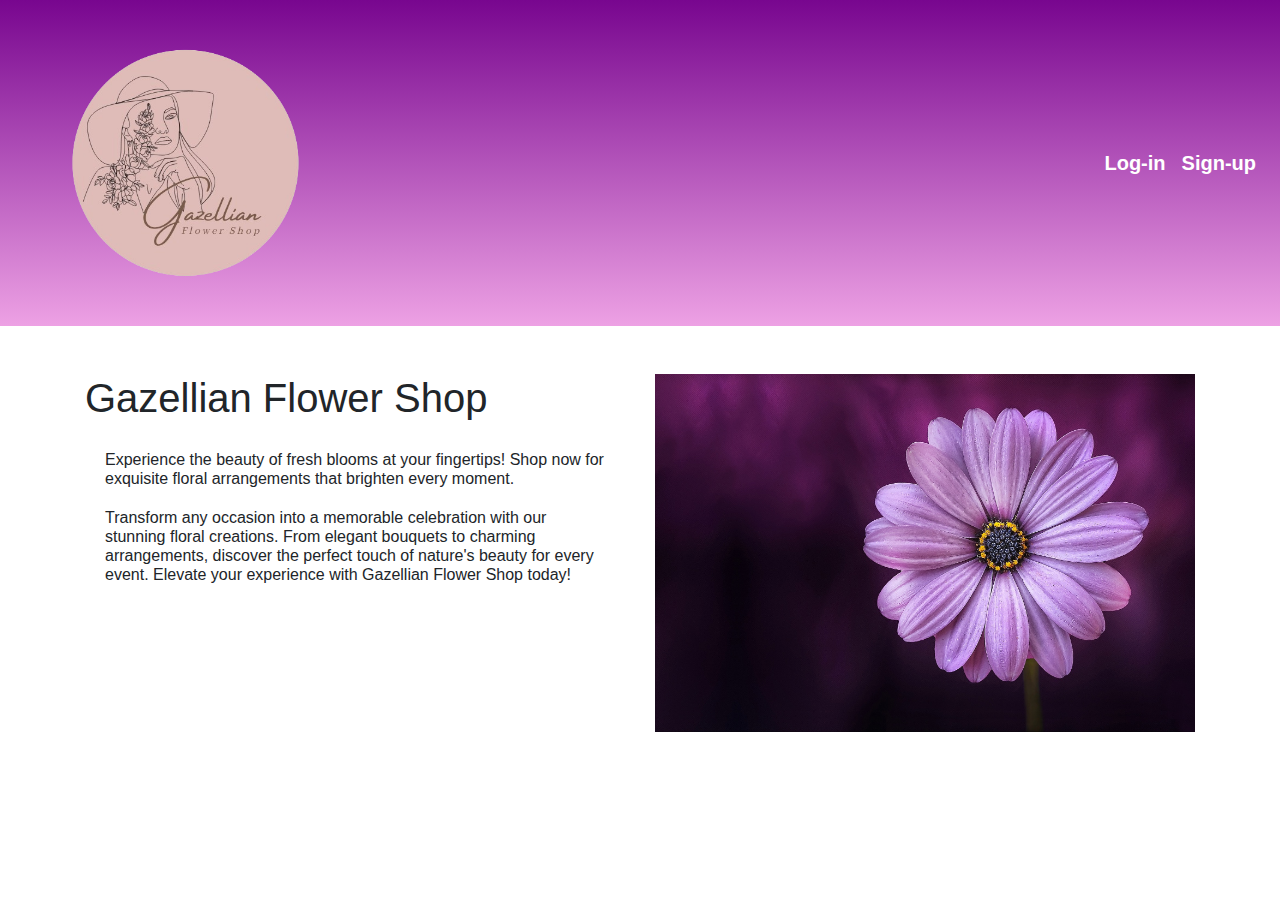
<file: index.html>
<!DOCTYPE html>
<html lang="en">
<head>
    <meta charset="UTF-8">
    <meta name="viewport" content="width=device-width, initial-scale=1.0">
    <title>Gazellian</title>
    <link rel="stylesheet" href="styles.css">
    <script src="https://code.jquery.com/jquery-3.5.1.slim.min.js"></script>
    <script src="https://cdn.jsdelivr.net/npm/@popperjs/core@2.5.3/dist/umd/popper.min.js"></script>
    <script src="https://maxcdn.bootstrapcdn.com/bootstrap/4.5.2/js/bootstrap.min.js"></script>
    <link rel="stylesheet" href="https://maxcdn.bootstrapcdn.com/bootstrap/4.5.2/css/bootstrap.min.css">

</head>
</head>
<body>
    <!-- Navbar -->
    <nav class="navbar navbar-expand-lg navbar-light ">
        <a class="navbar-brand" href="#"><img src="logo.png"></a>
        <button class="navbar-toggler" type="button" data-toggle="collapse" 
        data-target="#navbarNav" aria-controls="navbarNav" aria-expanded="false"
       
        aria-label="Toggle navigation">
            <span class="navbar-toggler-icon"></span>
        </button>
        <div class="collapse navbar-collapse" id="navbarNav">
            <ul class="navbar-nav ml-auto">
                <li class="nav-item active">
                    <a class="nav-link" href="login.html" target ="_self">Log-in</a>
                </li>
                <li class="nav-item">
                    <a class="nav-link" href="signup.html" target ="_self">Sign-up</a>
                </li>
            </ul>


        </div>
    </nav>


     <!-- Content Section --> 
     <div class="container mt-5">
        <div class="row">
            <div class="col-md-6">
                <h1>Gazellian Flower Shop</h1>
                <h6> Experience the beauty of fresh blooms at your fingertips! 
                    Shop now for exquisite floral arrangements that brighten every moment.
                <br>   <br>Transform any occasion into a memorable celebration with our stunning floral creations. From elegant bouquets to charming arrangements, discover the perfect touch
                of nature's beauty for every event. Elevate your experience with Gazellian Flower Shop today!
                </h6>
            </div>
            <div class="col-md-6">
                <img src="0.jpg" alt="Image" class="img-fluid">
            </div>
        </div>
    </div>



</body>
</html>
</file>
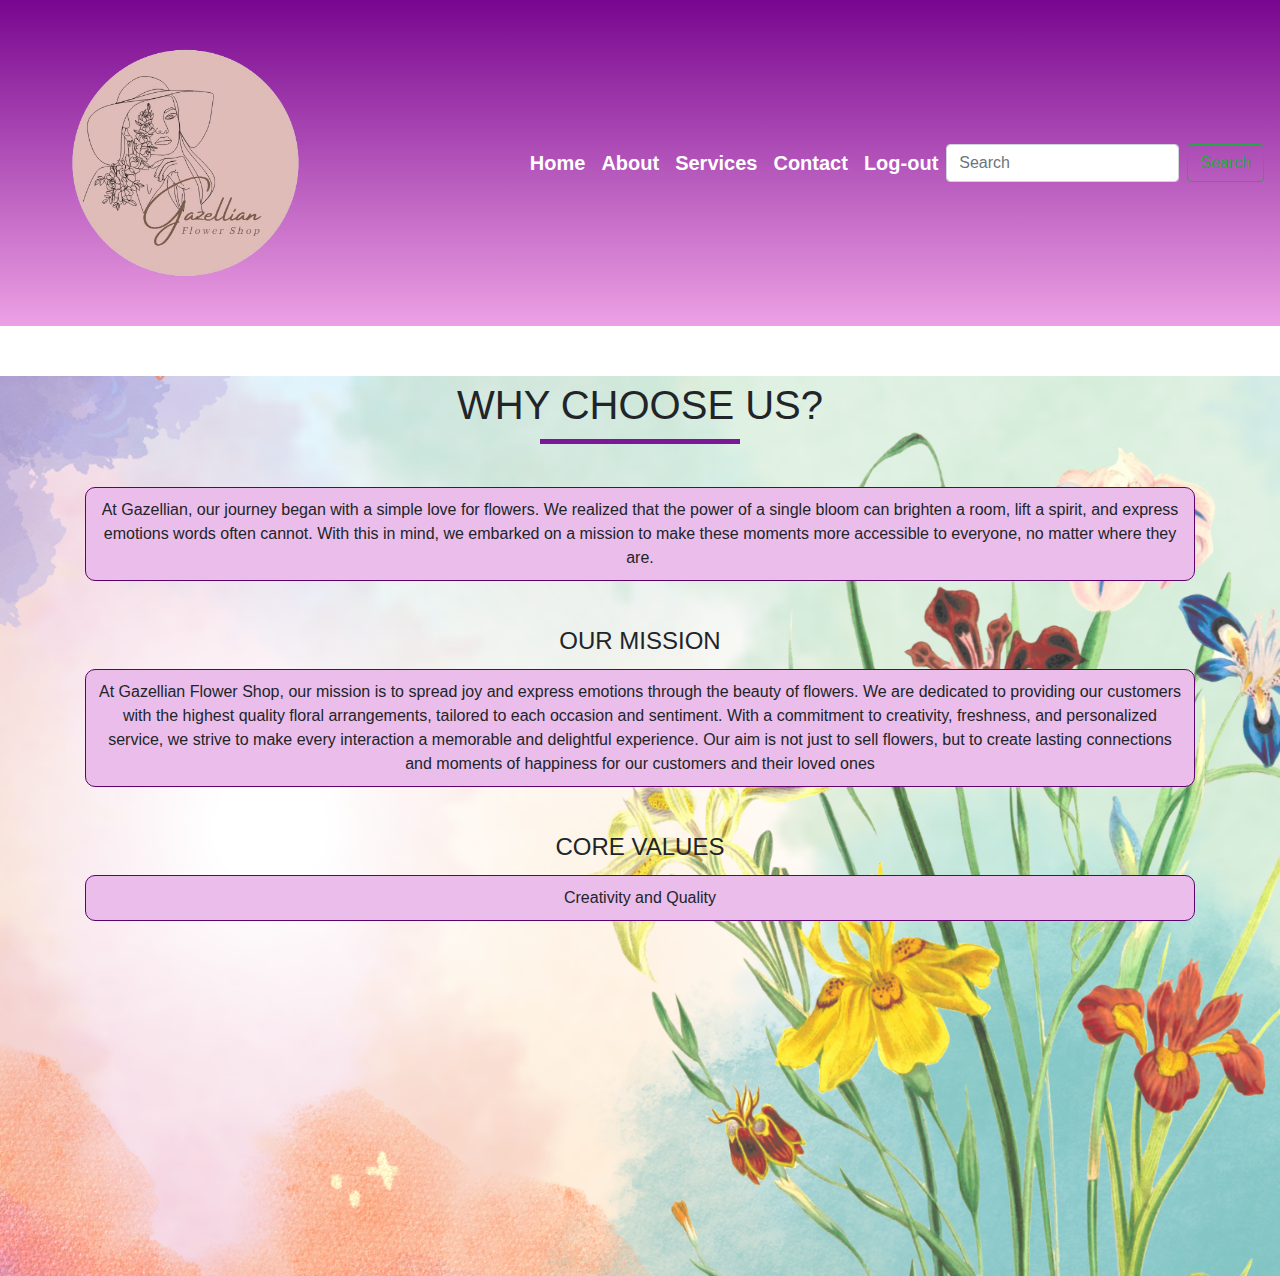
<file: about.html>
<!DOCTYPE html>
<html lang="en">
<head>
    <meta charset="UTF-8">
    <meta name="viewport" content="width=device-width, initial-scale=1.0">
    <title>Gazellian</title>

    <link rel="stylesheet" href="styles.css">
    <script src="https://code.jquery.com/jquery-3.5.1.slim.min.js"></script>
    <script src="https://cdn.jsdelivr.net/npm/@popperjs/core@2.5.3/dist/umd/popper.min.js"></script>
    <script src="https://maxcdn.bootstrapcdn.com/bootstrap/4.5.2/js/bootstrap.min.js"></script>
    <link rel="stylesheet" href="https://maxcdn.bootstrapcdn.com/bootstrap/4.5.2/css/bootstrap.min.css">

    <script>
        function confirmLogout() {
            // Display a confirmation dialog
            var logout = confirm("Are you sure you want to log out?");
            
            // If user clicks OK, proceed with log-out
            if (logout) {
                window.location.href = "index.html"; 
            }
        }
    </script>
</head>

<body>
    <!-- Navbar -->
    <nav class="navbar navbar-expand-lg navbar-light ">
        <a class="navbar-brand" href="#"><img src="logo.png"></a>
        <button class="navbar-toggler" type="button" data-toggle="collapse" data-target="#navbarNav" aria-controls="navbarNav" aria-expanded="false" aria-label="Toggle navigation">
            <span class="navbar-toggler-icon"></span>
        </button>
        <div class="collapse navbar-collapse" id="navbarNav">
            <ul class="navbar-nav ml-auto">
                <li class="nav-item active">
                    <a class="nav-link" href="homepage.html" target ="_self">Home <span class="sr-only">(current)</span></a>
                </li>
                <li class="nav-item">
                    <a class="nav-link" href="about.html" target ="_self">About</a>
                </li>
                <li class="nav-item">
                    <a class="nav-link" href="services.html" target ="_self" >Services</a>
                </li>
                <li class="nav-item">
                    <a class="nav-link" href="contact.html" target ="_self" >Contact</a>
                </li>
                <li class="nav-item">
                    <a class="nav-link" href="index.html" onclick="confirmLogout()" target ="_self" >Log-out</a>
                </li>
            </ul>


            <form class="form-inline my-2 my-lg-0">
                <input class="form-control mr-sm-2" type="search" placeholder="Search" aria-label="Search">
                <button class="btn btn-outline-success my-2 my-sm-0" type="submit">Search</button>
            </form>

        </div>
    </nav>



    <section id="services2">
        <div class="container text-center">
            <h1 class="title">WHY CHOOSE US?</h1>
            <p>At Gazellian, our journey began with a simple love for flowers. We realized that the power of a single bloom can brighten a room, lift a spirit, and express emotions words often cannot. With this in mind, we embarked on a mission to make these moments more accessible to everyone, no matter where they are.</p>
            <div class="row">
                <div class="col-lg-12 services">
                    <h4>Our Mission</h4>
                    <p>At Gazellian Flower Shop, our mission is to spread joy and express emotions through the beauty of flowers.
                         We are dedicated to providing our customers with the highest quality floral arrangements, 
                         tailored to each occasion and sentiment. With a commitment to creativity, freshness, and personalized service, 
                         we strive to make every interaction a memorable and delightful experience. Our aim is not just to sell flowers, 
                         but to create lasting connections and moments of happiness for our customers and their loved ones</p>
                </div>
                <div class="col-lg-12 services">
                    <h4>Core Values</h4>
                    <p>Creativity and Quality              </p>
                </div>
            </div>
        </div>
    </section>
    



</body>
</html>
</file>
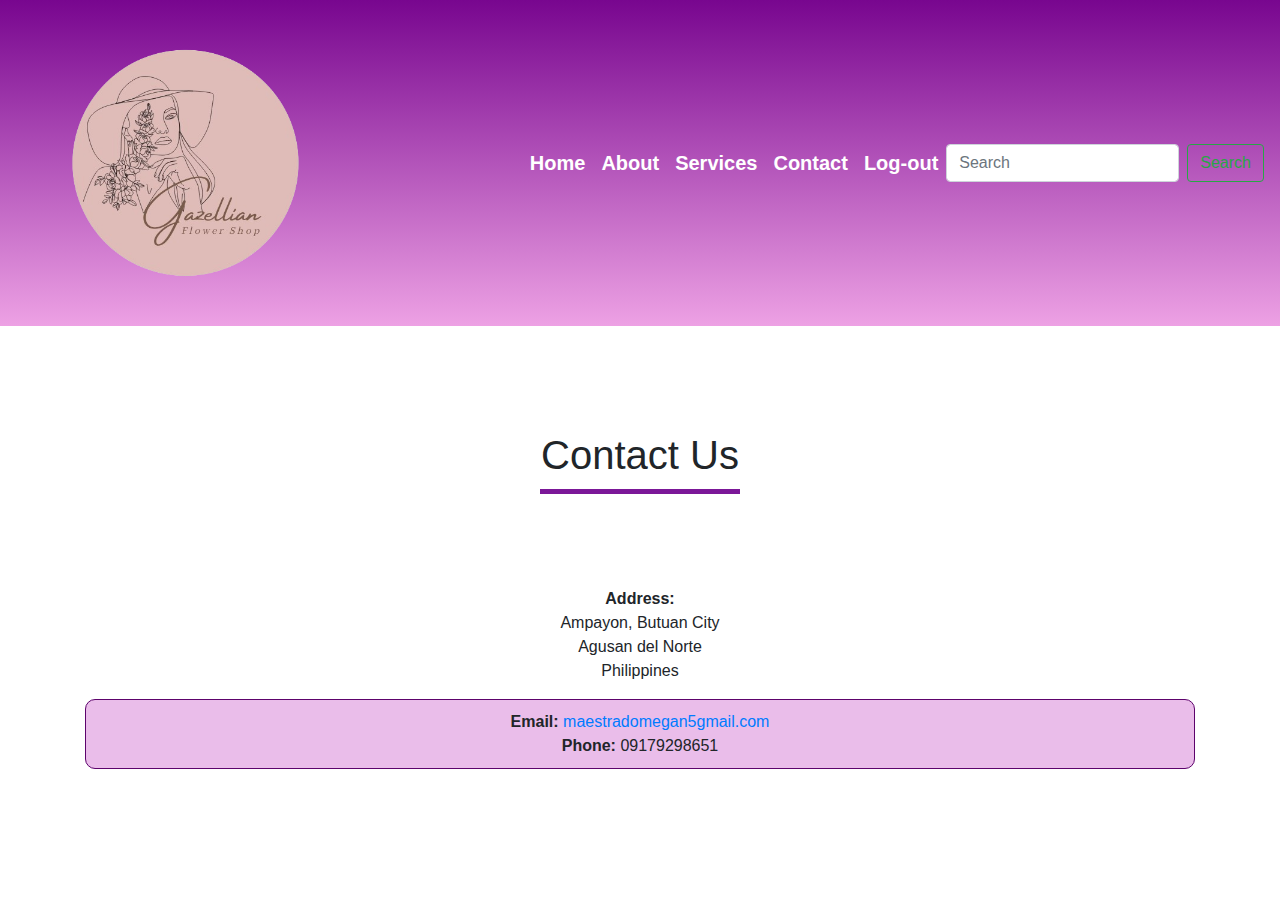
<file: contact.html>
<!DOCTYPE html>
<html lang="en">
<head>
    <meta charset="UTF-8">
    <meta name="viewport" content="width=device-width, initial-scale=1.0">
    <title>Gazellian</title>

    <link rel="stylesheet" href="styles.css">
    <script src="https://code.jquery.com/jquery-3.5.1.slim.min.js"></script>
    <script src="https://cdn.jsdelivr.net/npm/@popperjs/core@2.5.3/dist/umd/popper.min.js"></script>
    <script src="https://maxcdn.bootstrapcdn.com/bootstrap/4.5.2/js/bootstrap.min.js"></script>
    <link rel="stylesheet" href="https://maxcdn.bootstrapcdn.com/bootstrap/4.5.2/css/bootstrap.min.css">

    <script>
        function confirmLogout() {
            // Display a confirmation dialog
            var logout = confirm("Are you sure you want to log out?");
            
            // If user clicks OK, proceed with log-out
            if (logout) {
                window.location.href = "index.html"; 
            }
        }
    </script>
</head>

<body>
    <!-- Navbar -->
    <nav class="navbar navbar-expand-lg navbar-light ">
        <a class="navbar-brand" href="#"><img src="logo.png"></a>
        <button class="navbar-toggler" type="button" data-toggle="collapse" data-target="#navbarNav" aria-controls="navbarNav" aria-expanded="false" aria-label="Toggle navigation">
            <span class="navbar-toggler-icon"></span>
        </button>
        <div class="collapse navbar-collapse" id="navbarNav">
            <ul class="navbar-nav ml-auto">
                <li class="nav-item active">
                    <a class="nav-link" href="homepage.html" target ="_self">Home <span class="sr-only">(current)</span></a>
                </li>
                <li class="nav-item">
                    <a class="nav-link" href="about.html" target ="_self">About</a>
                </li>
                <li class="nav-item">
                    <a class="nav-link" href="services.html" target ="_self" >Services</a>
                </li>
                <li class="nav-item">
                    <a class="nav-link" href="contact.html" target ="_self" >Contact</a>
                </li>
                <li class="nav-item">
                    <a class="nav-link" href="index.html" onclick="confirmLogout()" target ="_self" >Log-out</a>
                </li>
            </ul>


            <form class="form-inline my-2 my-lg-0">
                <input class="form-control mr-sm-2" type="search" placeholder="Search" aria-label="Search">
                <button class="btn btn-outline-success my-2 my-sm-0" type="submit">Search</button>
            </form>

        </div>
    </nav>


    <section id="contact" >
        <div class="container">
            <h1 class= "title text-center">Contact Us</h1>
            <div class="row">
                <div class="col-md-12 text-center">
                    <address>
                        <strong>Address:</strong><br>
                        Ampayon, Butuan City<br>
                        Agusan del Norte<br>
                        Philippines
                    </address>
                    <p>
                        <strong>Email:</strong> <a href="gazelliantech@gmail.com">maestradomegan5gmail.com</a><br>
                        <strong>Phone:</strong> 09179298651
                    </p>
                </div>
            </div>
        </div>
    </section>

</body>
</html>
</file>
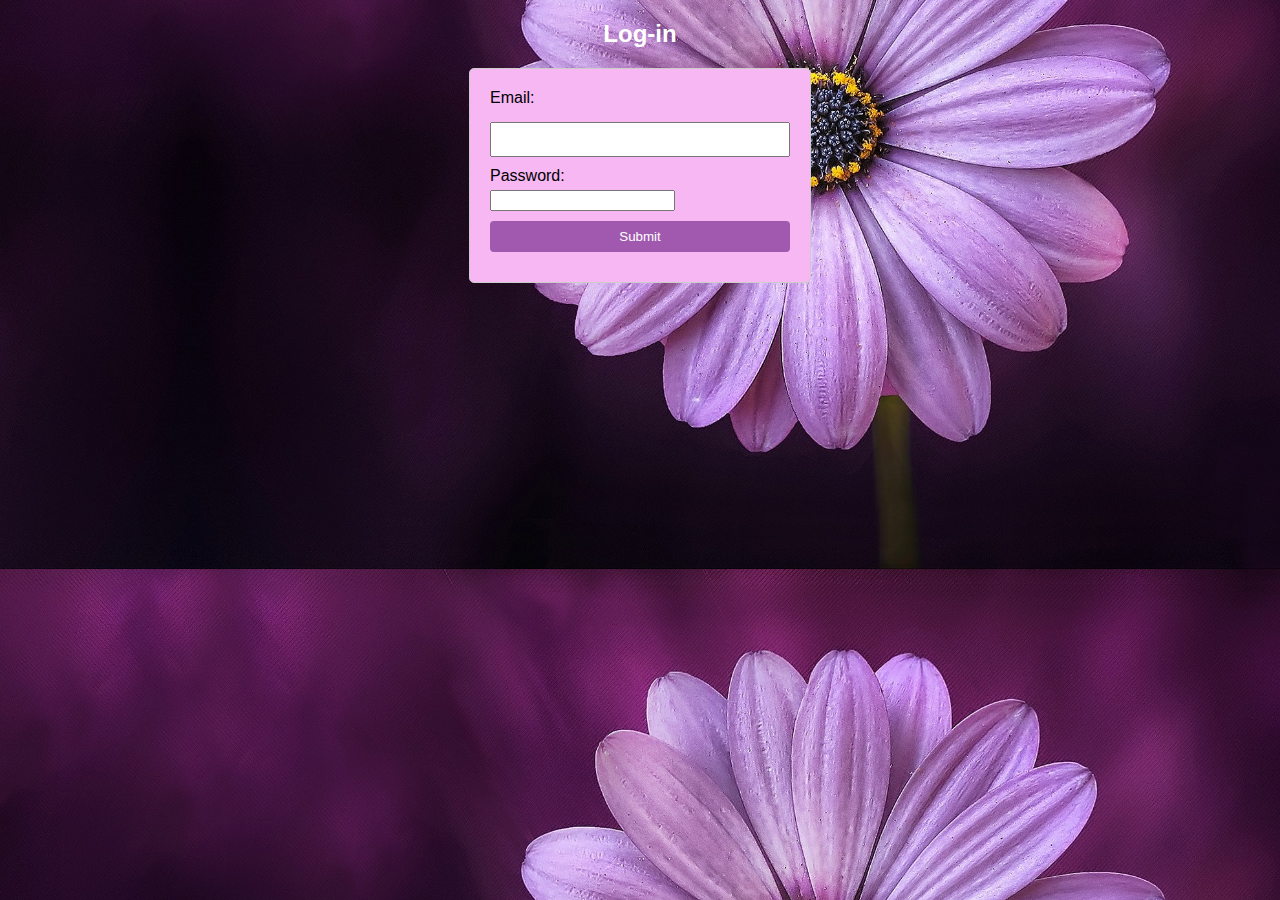
<file: login.html>
<!DOCTYPE html>
<html lang="en">
<head>
  <meta charset="UTF-8">
  <meta name="viewport" content="width=device-width, initial-scale=1.0">
  <title>Simple Form Validation</title>
  <link rel="stylesheet" href="css.css">
</head>
<body>
  <h2>Log-in</h2>
  <form id="login-form">
    <label for="email">Email:</label>
    <input type="email" id="email" name="email">
    <br>
    <label for="password">Password:</label>
    <input type="password" id="password" name="password">
    <br>
    <button type="submit">Submit</button>
  </form>

  <p id="success-message" style="display: none; color: rgb(255, 255, 255); text-align: center; margin-top: 20px;">Submission is completed!</p>

  <script>
    document.addEventListener('DOMContentLoaded', function () {
        const form = document.getElementById('login-form');
        const successMessage = document.getElementById('success-message');

        form.addEventListener('submit', function (event) {
            event.preventDefault();

            try {
                const email = form.elements['email'].value.trim();
                const password = form.elements['password'].value.trim();

                // Validation
                if (!email) {
                    throw new Error('Email is required');
                }

                if (!isValidEmail(email)) {
                    throw new Error('Invalid email format');
                }

                if (!password) {
                    throw new Error('Password is required');
                }

                // If validation passes, display success message
                successMessage.style.display = 'block';
                // You can redirect the user to another page after successful submission
                window.location.href = 'homepage.html';
            } catch (error) {
                // Handle errors
                console.error('Error:', error.message);

                // Display error message to the user
                const errorMessage = document.createElement('div');
                errorMessage.classList.add('error');
                errorMessage.textContent = error.message;

                // Remove any existing error messages before appending a new one
                const existingErrorMessages = form.querySelectorAll('.error');
                existingErrorMessages.forEach(function (errorMessage) {
                    errorMessage.remove();
                });

                form.appendChild(errorMessage);
            }
        });

        // Function to validate email format
        function isValidEmail(email) {
            const emailRegex = /^[^\s@]+@[^\s@]+\.[^\s@]+$/;
            return emailRegex.test(email);
        }
    });
  </script>
</body>
</html>
</file>
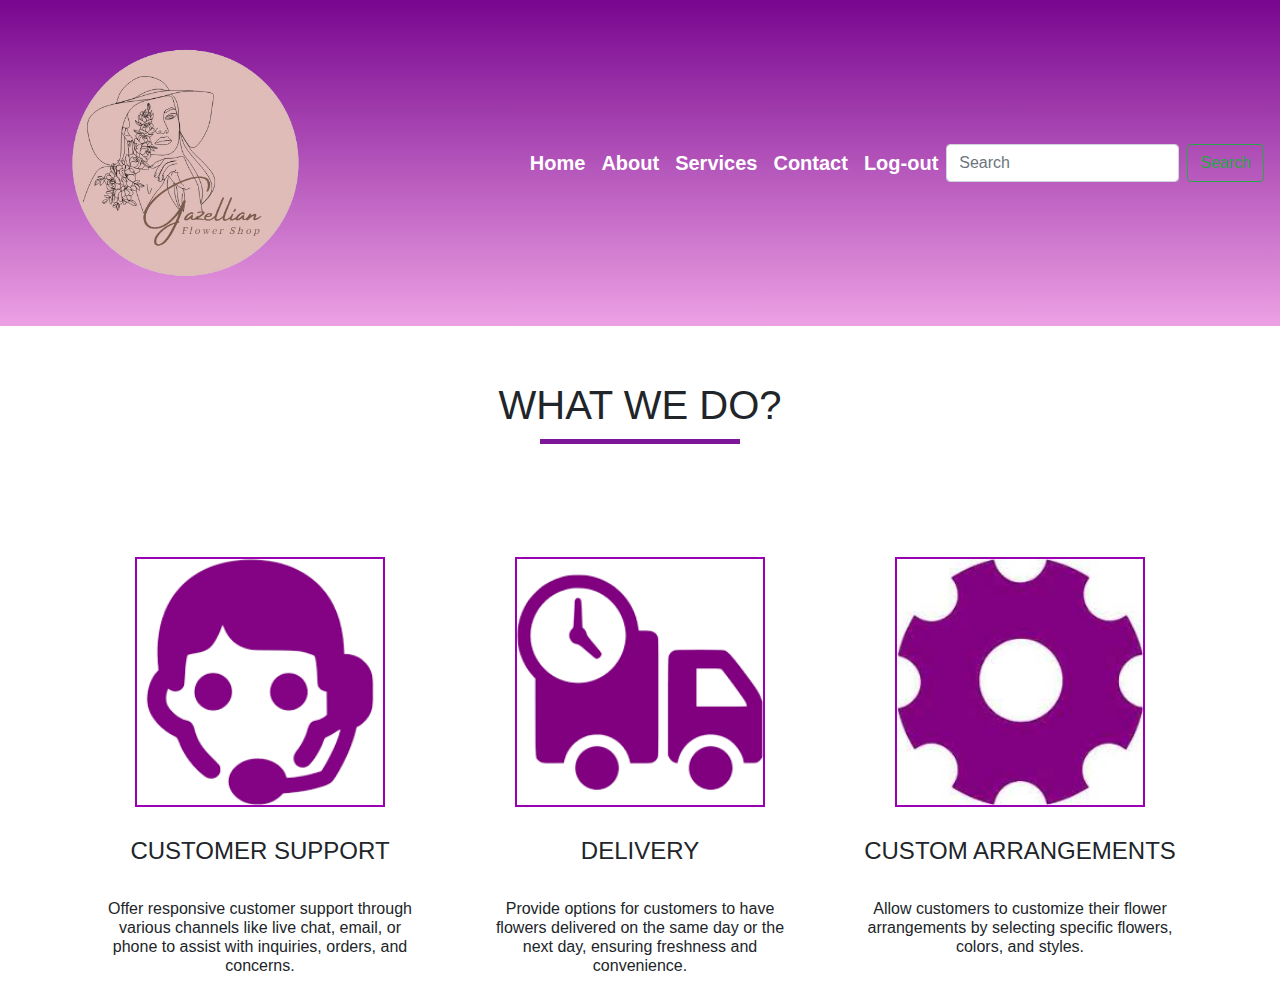
<file: services.html>
<!DOCTYPE html>
<html lang="en">
<head>
    <meta charset="UTF-8">
    <meta name="viewport" content="width=device-width, initial-scale=1.0">
    <title>Gazellian</title>

    <link rel="stylesheet" href="styles.css">
    <script src="https://code.jquery.com/jquery-3.5.1.slim.min.js"></script>
    <script src="https://cdn.jsdelivr.net/npm/@popperjs/core@2.5.3/dist/umd/popper.min.js"></script>
    <script src="https://maxcdn.bootstrapcdn.com/bootstrap/4.5.2/js/bootstrap.min.js"></script>
    <link rel="stylesheet" href="https://maxcdn.bootstrapcdn.com/bootstrap/4.5.2/css/bootstrap.min.css">

    <script>
        function confirmLogout() {
            // Display a confirmation dialog
            var logout = confirm("Are you sure you want to log out?");
            
            // If user clicks OK, proceed with log-out
            if (logout) {
                window.location.href = "index.html"; 
            }
        }
    </script>
</head>

<body>
    <!-- Navbar -->
    <nav class="navbar navbar-expand-lg navbar-light ">
        <a class="navbar-brand" href="#"><img src="logo.png"></a>
        <button class="navbar-toggler" type="button" data-toggle="collapse" data-target="#navbarNav" aria-controls="navbarNav" aria-expanded="false" aria-label="Toggle navigation">
            <span class="navbar-toggler-icon"></span>
        </button>
        <div class="collapse navbar-collapse" id="navbarNav">
            <ul class="navbar-nav ml-auto">
                <li class="nav-item active">
                    <a class="nav-link" href="homepage.html" target ="_self">Home <span class="sr-only">(current)</span></a>
                </li>
                <li class="nav-item">
                    <a class="nav-link" href="about.html" target ="_self">About</a>
                </li>
                <li class="nav-item">
                    <a class="nav-link" href="services.html" target ="_self" >Services</a>
                </li>
                <li class="nav-item">
                    <a class="nav-link" href="contact.html" target ="_self" >Contact</a>
                </li>
                <li class="nav-item">
                    <a class="nav-link" href="index.html" onclick="confirmLogout()" target ="_self" >Log-out</a>
                </li>
            </ul>


            <form class="form-inline my-2 my-lg-0">
                <input class="form-control mr-sm-2" type="search" placeholder="Search" aria-label="Search">
                <button class="btn btn-outline-success my-2 my-sm-0" type="submit">Search</button>
            </form>

        </div>
    </nav>

    <section id="services" >
        <div class="container text-center">
            <h1 class="title">WHAT WE DO?</h1>
            <div class="row text-center">
                <div class="col-md-4 services">
                    <img src="8.png" class="service-img">
                    <h4>Customer Support</h4>
                    <h6>Offer responsive customer support through various channels like live chat, email, or phone to assist with inquiries, orders, and concerns.</h6>
                </div>
               <div class="col-md-4 services">
                    <img src="6.png" class="service-img">
                    <h4>DELIVERY</h4>
                    <h6>Provide options for customers to have flowers delivered on the same day or the next day, ensuring freshness and convenience.</h6>
                </div>
               <div class="col-md-4 services">
                    <img src="7.jpg" class="service-img">
                    <h4>Custom Arrangements</h4>
                    <h6>Allow customers to customize their flower arrangements by selecting specific flowers, colors, and styles.</h6>
                </div>
            </div>
        </div>
    </section>
</body>
</html>
</file>
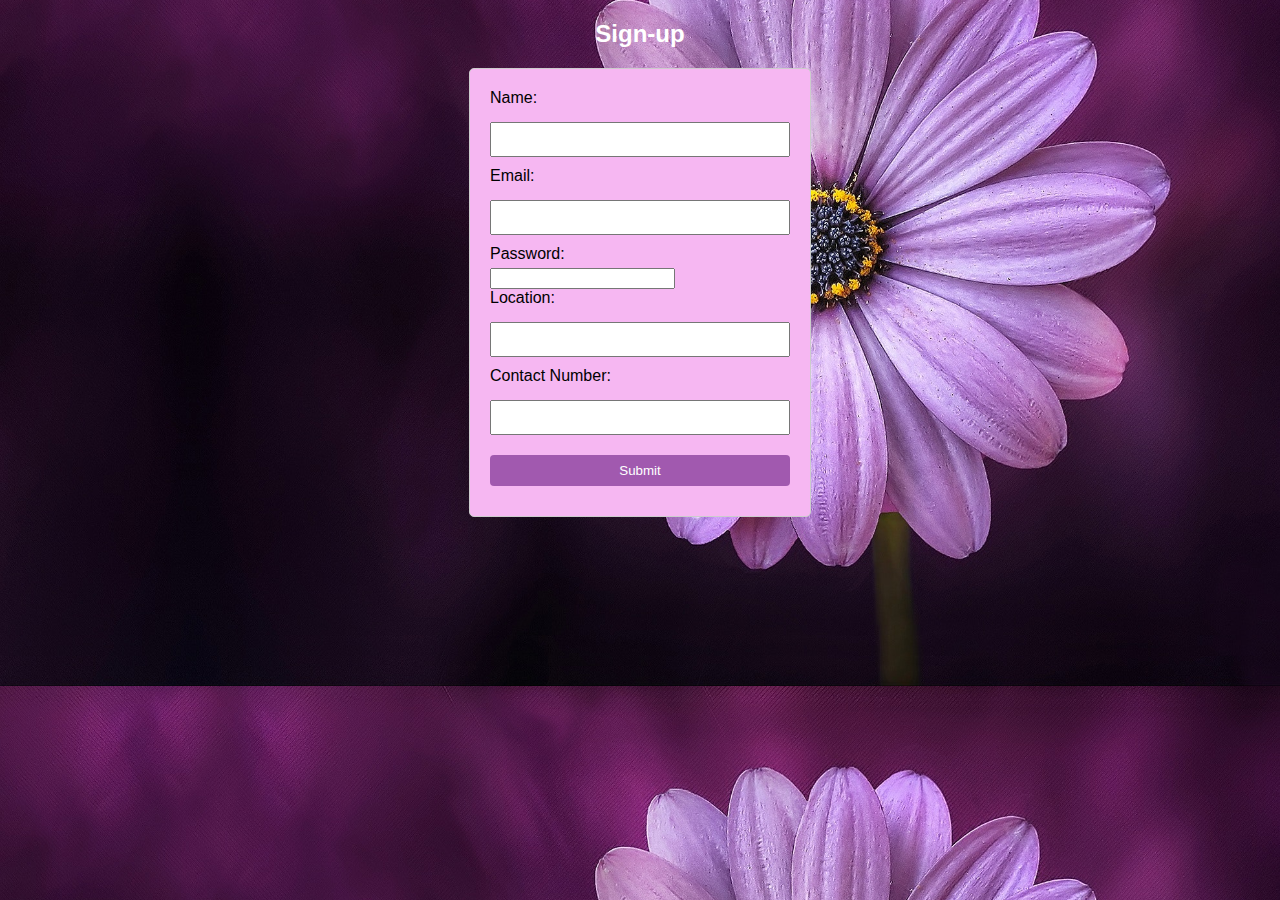
<file: signup.html>
<!DOCTYPE html>
<html lang="en">
<head>
  <meta charset="UTF-8">
  <meta name="viewport" content="width=device-width, initial-scale=1.0">
  <title>Simple Form Validation</title>
  <link rel="stylesheet" href="css.css">
</head>
<body>
  <h2>Sign-up</h2>
  <form id="login-form">
    <label for="username">Name:</label>
    <input type="text" id="username" name="username">
    <br>
    <label for="email">Email:</label>
    <input type="email" id="email" name="email">
    <br>
    <label for="password">Password:</label>
    <input type="password" id="password" name="password">
    <br>
    <label for="location">Location:</label>
    <input type="text" id="location" name="location">
    <br>
    <label for="contact">Contact Number:</label>
    <input type="text" id="contact" name="contact">
    <br>
    <button type="submit">Submit</button>
  </form>

  <p id="success-message" style="display: none; color: rgb(255, 255, 255); text-align: center; margin-top: 20px;">Submission is completed!</p>

  <script src="eme.js"></script>
</body>
</html>
</file>
<file: styles.css>
.navbar {
    background: linear-gradient(to bottom, rgb(120, 6, 143),#eda1e4);
}

.navbar-brand img{
    height: 300px;
    color: #EE82EE; 
    font-weight: bold;
}

.nav-link {
    color: #333; 
	font-size: 20px;
}

.navbar-nav li a{

	 color:#fff !important;
	 font-weight:700;
}

.img-fluid{
	width: 1000px;
	height: 500px;
}


#services1{

	background-image: url('K.png');
	color:#130101; 
	width: 100%;
    height: 100%;
}

#services2{
	margin: 0;
	padding: 0;
	background-image: url('D.png');
	background-size: cover;
	background-position: center;
	background-repeat: no-repeat;
	height: 100vh;
}



#contact{
	padding: 50px 0;
}

.col-md-12{
    padding: 50px 0;
}

.service-img{
	width:250px;
	height: 250px;
	margin-top:70px;
	border: 2px solid rgb(153, 0, 177);
}

.services{
	padding: 0px;
}
.services h4{
	padding: 5px;
	margin-top: 25px;
	text-transform: uppercase;
}
.title::before{
	content:'';
	background: #7b1798;
	height:5px;
	width: 200px;
	margin-left: auto;
	margin-right: auto;
	display:block;
	transform:translateY(63px);
}
#about-us{
	background: #f8f9fa;
	padding-bottom: 50px;
	padding-top: 50px;
}
.img{
	margin-top: 8%;
	height:200px;
	width: 150px;
}


.container {
    margin-top: 5px; 
}


ol, p {
	list-style-type: none;
	padding: 10px;
	border: 1px solid rgb(93, 3, 108);
	background-color: rgb(234, 189, 234);
	border-radius: 10px; 
}

li {
	margin-bottom: 0px;
}


.title{
	margin-top: 50px;
	padding-bottom: 50px;
}




#unique-section1  {
            margin: 0;
            padding: 0;
            background-image: url('M.png');
            background-size: cover;
            background-position: center;
            background-repeat: no-repeat;
            height: 100vh;
}

#unique-section2  {
		   margin: 0;
		   padding: 0;
		   background-image: url('C.png');
		   background-size: cover;
		   background-position: center;
		   background-repeat: no-repeat;
		   height: 100vh;
}

h6 {
    font-family: 'Roboto', sans-serif;
	padding: 20px;
}
</file>
<file: css.css>
body {
  font-family: Arial, sans-serif;
  background-image: url('0.jpg'); 
  background-size: cover; 
  background-position: center;
}

h2 {
  text-align: center;
  color: white;
}

form {
  max-width: 300px;
  margin: 0 auto;
  padding: 20px;
  border: 1px solid #ccc;
  border-radius: 5px;
  background-color: #f6b7f2;
}

label {
  display: block;
  margin-bottom: 5px;
}

input[type="text"],
input[type="email"],
button[type="submit"] {
  width: 100%;
  padding: 8px;
  margin-bottom: 10px;
  box-sizing: border-box;
  margin-top: 10px;
}

button[type="submit"] {
  background-color: #a159af;
  color: white;
  border: none;
  border-radius: 4px;
  cursor: pointer;
}

button[type="submit"]:hover {
  background-color: #45a049;
}

.error {
  color: red;
  font-size: 14px;
}
</file>
